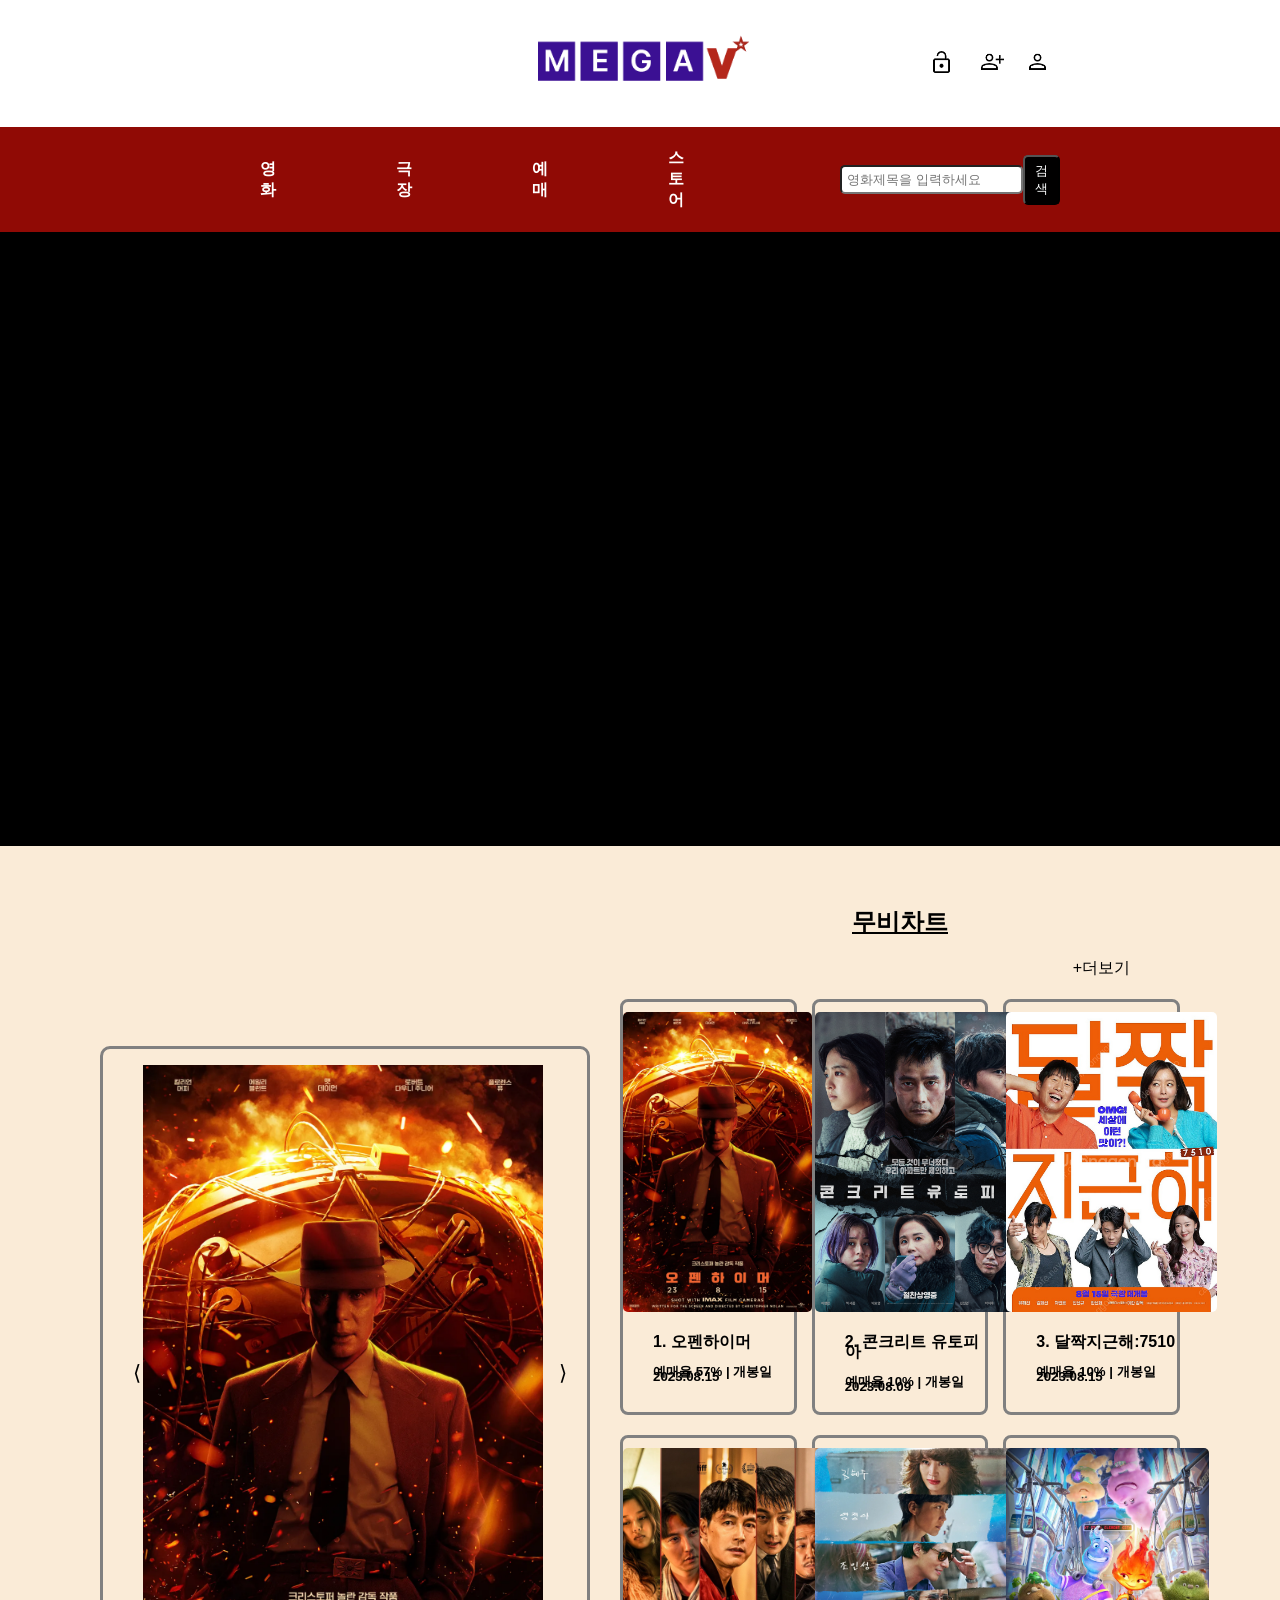
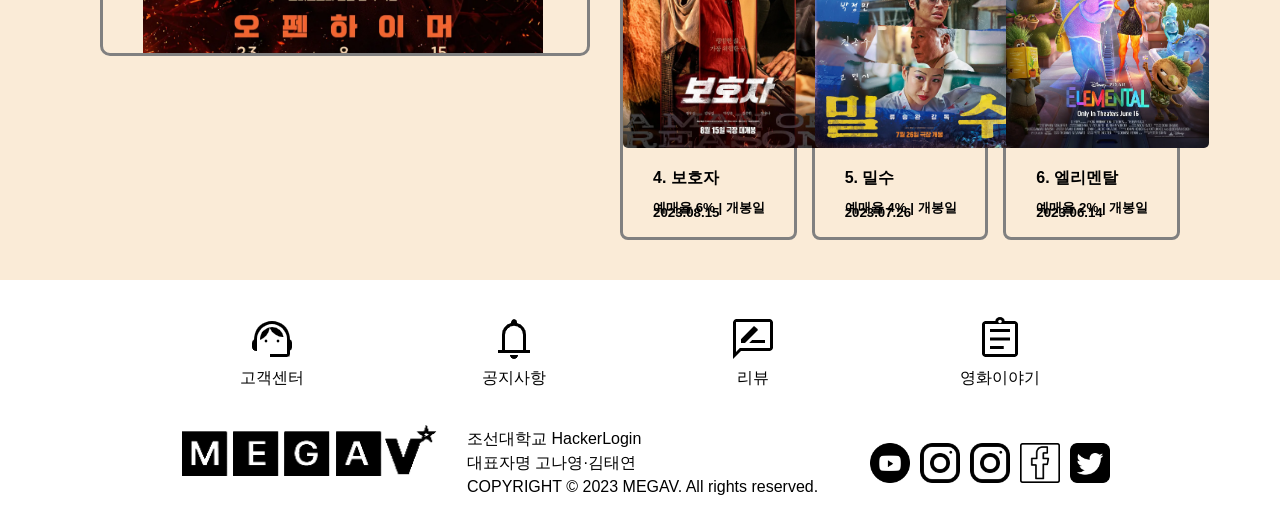
<file: index.html>
﻿<!DOCTYPE html>

<html lang="en">
<head>
    <meta charset="utf-8" />
    <link rel="stylesheet" type="text/css" href="./main.css" />
    <title>MEGAV</title>
</head>
<body>
    <header>
        <div class="header-logo">
            <a href="#"><img src="./img/logo.png" alt="로고"></a>
        </div>
        <div class="header-button">
            <ul>
                <li><button onclick="openPopup()" class="no-css" style="background-color: transparent; border: none;"><img src="./img/login.png" alt="로그인"></button></li>
                <li><a href="#"><img src="./img/signup.png" alt="회원가입"></a></li>
                <li><a href="#"><img src="./img/mymegav.png" alt="나의메가브이"></a></li>
            </ul>
        </div>
    </header>

    <nav>
        <ul>
            <li><a href="#">영화</a></li>
            <li><a href="#">극장</a></li>
            <li><a href="#">예매</a></li>
            <li><a href="#">스토어</a></li>
        </ul>
        <div class="header-search">
            <input type="text" placeholder="영화제목을 입력하세요">
            <button>검색</button>
        </div>
    </nav>

    <div class="video" align="center">
        <iframe width="1120" height="610" src="https://www.youtube.com/embed/BOqFRHCrN-k" title="YouTube video player" frameborder="0" allow="accelerometer; autoplay; clipboard-write; encrypted-media; gyroscope; picture-in-picture; web-share" allowfullscreen></iframe>
    </div>



    <main class="main">
        <div class="slide-container" style="margin-top: 130px;">
            <div id="slideShow" class="mainbanner" style="padding-top: 40px;">
                <ul class="slides">
                    <li><img src="img/oppen.jpg" alt=""></li>
                    <li><img src="img/concrete.jpg" alt=""></li>
                    <li><img src="img/sweet.jpg" alt=""></li>
                    <li><img src="img/protector.jpg" alt=""></li>
                    <li><img src="img/mil.jpg" alt=""></li>
                    <li><img src="img/elemental.jpg" alt=""></li>
                    <li><img src="img/conan.jpg" alt=""></li>
                    <li><img src="img/barbie.jpg" alt=""></li>
                </ul>
                <p class="controller">

                    <!-- &lang: 왼쪽 방향 화살표
                    &rang: 오른쪽 방향 화살표 -->
                    <span class="prev">&lang;</span>
                    <span class="next">&rang;</span>
                </p>
            </div>
        </div>


        <section class="movie-chart">
            <h1><span class="text-border">무비차트</span></h1>
            <div class="button-container">
                <a href="#" class="more-button">+더보기</a>
            </div>
            <div class="chart-order">
                <div class="order">
                    <div class="image-container">
                        <div class="image">
                            <img src="./img/oppen.jpg" alt="오펜하이머" />
                        </div>
                        <div class="modal">
                            <div class="modal-content">
                                <p>
                                    "나는 이제 죽음이요, 세상의 파괴자가 되었다."<br /><br />
                                    세상을 구하기 위해 세상을 파괴할 지도 모르는 선택을 해야 하는 천재 과학자의 핵개발 프로젝트.
                                    <br /><br /><br /><br /><br /><br />
                                    관람평 8.9
                                </p>
                            </div>
                        </div>
                    </div>
                    <div class="order-text"><h4>1. 오펜하이머</h4><h5>예매율 57% | 개봉일 2023.08.15</h5></div>
                </div>
                <div class="order">
                    <div class="image-container">
                        <div class="image">
                            <img src="./img/concrete.jpg" alt="콘크리트" />
                        </div>
                        <div class="modal">
                            <div class="modal-content">
                                <p>
                                    "아파트는 주민의 것" 온 세상을 집어삼킨 대지진, 그리고 하루아침에 폐허가 된 서울. 모든 것이 무너졌지만 오직 황궁 아파트만은 그대로다. 소문을 들은 외부 생존자들이 황궁 아파트로 몰려들자 위협을 느끼기 시작하는 입주민들.
                                    <br /><br /><br />
                                    관람평 8.5
                                </p>
                            </div>
                        </div>
                    </div>
                    <div class="order-text"><h4>2. 콘크리트 유토피아</h4><h5>예매율 10% | 개봉일 2023.08.09</h5></div>
                </div>
                <div class="order">
                    <div class="image-container">
                        <div class="image">
                            <img src="./img/sweet.jpg" alt="달콤" />
                        </div>
                        <div class="modal">
                            <div class="modal-content">
                                <p>
                                    타고난 미각 100%, 현실감각은 0% 제과 연구원 '치호'(유해진). 과자밖에 모르는 '치호'의 앞에 직진밖에 모르는 세상 긍정 마인드 '일영' (김희선)이 나타나고 '치호'는 인생의 새로운 맛을 알아가기 시작한다.<br /><br /><br />평점 8.9
                                </p>
                            </div>
                        </div>
                    </div>
                    <div class="order-text"><h4>3. 달짝지근해:7510</h4><h5>예매율 10% | 개봉일 2023.08.15</h5></div>
                </div>
                <div class="order">
                    <div class="image-container">
                        <div class="image">
                            <img src="./img/protector.jpg" alt="보호자" />
                        </div>
                        <div class="modal">
                            <div class="modal-content">
                                <p>"살면서 내가 선택했던 모든 것을 다 후회했어."<br /><br />10년만에 출소한 '수혁'(정우성)은 자신에게 딸이 있다는 사실을 알게 되고<br /><br /><br /><br /><br />관람평 7</p>
                            </div>
                        </div>
                    </div>
                    <div class="order-text"><h4>4. 보호자</h4><h5>예매율 6% | 개봉일 2023.08.15</h5></div>
                </div>
                <div class="order">
                    <div class="image-container">
                        <div class="image">
                            <img src="./img/mil.jpg" alt="밀수" />
                        </div>
                        <div class="modal">
                            <div class="modal-content">
                                <p>열길 물 속은 알아도 한길 사람 속은 모른다! 평화롭던 바닷가 마을 군천에 화학 공장이 들어서면서 하루아침에 일자리를 잃은 해녀들. 먹고 살기 위한 방법을 찾던 승부사 '춘자'(김혜수)는 바다속에<br /><br /><br />관람평 8.8</p>
                            </div>
                        </div>
                    </div>
                    <div class="order-text"><h4>5. 밀수</h4><h5>예매율 4% | 개봉일 2023.07.26</h5></div>
                </div>
                <div class="order">
                    <div class="image-container">
                        <div class="image">
                            <img src="./img/elemental.jpg" alt="엘리멘탈" />
                        </div>
                        <div class="modal">
                            <div class="modal-content">
                                <p>
                                    디즈니·픽사의 놀라운 상상력! 올여름, 세상이 살아 숨쉰다. 불, 물, 공기, 흙 4개의 원소들이 살고있는 '엘리멘탈 시티' 재치있고 불처럼 열정 넘치는 '앰버'는 어느 날 우연히 유쾌하고 감성적이며 물 흐르듯 사는 '웨이드'를<br /><br /><br />관람평 9.4
                                </p>
                            </div>
                        </div>
                    </div>
                    <div class="order-text"><h4>6. 엘리멘탈</h4><h5>예매율 2% | 개봉일 2023.06.14</h5></div>
                </div>
            </div>
        </section>
    </main>

    <footer>
        <div class="footer-top">
            <div class="footer-button">
                <a href="#"><img src="./img/support.png" alt="고객센터" /><span>고객센터</span></a>
            </div>
            <div class="footer-button">
                <a href="#"><img src="./img/notice.png" alt="공지사항" /><span>공지사항</span></a>
            </div>
            <div class="footer-button">
                <a href="#"><img src="./img/review.png" alt="리뷰" /><span>리뷰</span></a>
            </div>
            <div class="footer-button">
                <a href="#"><img src="./img/board.png" alt="영화이야기" /><span>영화이야기</span></a>
            </div>
        </div>

        <div class="footer-bottom">
            <div class="footer-bottom-a">
                <img src="./img/logo-footer.png" alt="MEGAV" />
                <div class="footer-inform">
                    <p>조선대학교 HackerLogin</p>
                    <p>대표자명 고나영·김태연</p>
                    <p>COPYRIGHT &copy; 2023 MEGAV. All rights reserved.</p>
                </div>
            </div>
            <div class="footer-sns">
                <a href="#"><img src="./img/youtube.png" alt="유튜브는 없지롱" /></a>
                <a href="https://www.instagram.com/ghona_0/"><img src="./img/insta.jpg" alt="고나영 인스타그램" /></a>
                <a href="https://www.instagram.com/taetae0925/"><img src="./img/insta.jpg" alt="김태연 인스타그램" /></a>
                <a href="#"><img src="./img/facebook.png" alt="페이스북도 없지롱" /></a>
                <a href="#"><img src="./img/twitter.png" alt="트위터도 없지롱" /></a>
            </div>
        </div>
    </footer>

    <script src="./main.js"></script>
</body>
</html>
</file>
<file: main.css>
﻿body {
    font-family: Arial, serif;
    margin: 0;
    background-color: white;
}

header {
    display: flex;
    align-items: center;
    padding: 20px 220px 20px 220px;
}

.header-logo {
    margin: 0 auto;
    display: flex;
    align-items: center;
}

.header-logo img {
    margin: auto;
    display: block;
    padding-left: 200px;
}

.header-button ul {
    list-style: none;
    display: flex;
    align-items: center;
    margin: 0;
    padding-right: 10px;
}

.header-button li {
    margin-left: 20px;
}

.header-button img {
    max-width: 25px;
    max-height: 25px;
    height: auto;
}

nav {
    display: flex;
    justify-content: space-between;
    align-items: center;
    background-color: rgb(144, 10, 5);
    padding: 5px 220px 5px 100px;
}

nav ul {
    list-style: none;
    display: flex;
    align-items: center;
}

nav li {
    margin-left: 120px;
}

nav a {
    color: white;
    text-decoration: none;
    font-weight: bold;
}

.header-search {
    margin-left: 150px;
    display: flex;
    align-items: center;
}

.header-search input {
    padding: 5px;
    border-radius: 5px;
}

.header-search button {
    padding: 5px 10px;
    background-color: #010000;
    color: white;
    cursor: pointer;
    border-radius: 5px;
}

.video {
    background-color: black;
}


footer {
    padding: 0px 160px 20px 160px;
}

.footer-top {
    display: flex;
    justify-content: space-between;
    padding: 0px 50px 0px 50px;
}

.footer-button {
    margin: 30px;
    align-items: center;
    display: flex;
}

.footer-button a {
    display: flex;
    align-items: center;
    text-decoration: none;
    color: black;
    flex-direction: column;
}

.footer-button img {
    margin: 5px;
    max-width: 50px;
}

.footer-bottom {
    display: flex;
    line-height: 8px;
    padding-left: 20px;
    justify-content: space-between;
}

.footer-bottom-a {
    display: flex;
    line-height: 8px;
}

.footer-bottom-a img {
    width: 257px;
    height: 57px;
    padding-top: 5px;
}

.footer-inform {
    padding-left: 30px;
}

.footer-sns {
    display: flex;
    text-align: right;
}

.footer-sns a {
    display: flex;
    align-items: center;
    justify-content: center;
    margin-right: 10px;
}

.footer-sns img {
    max-width: 40px;
    max-height: 40px;
    height: auto;
}

.main {
    display: flex;
    justify-content: space-between;
    padding: 20px 100px 20px 100px;
    background-color: antiquewhite;
}

.mainbanner {
    padding: 40px;
    border: 3px solid black;
    border-color: gray;
    margin-top: 10px;
    padding-top: 40px;
    border-radius: 10px;
}

#slideShow {
    flex: 1;
    margin-right: 20px;
    padding-top: 50px;
    width: 490px;
    height: 610px;
    position: relative;
    margin: 50px auto;
    overflow: hidden;
}

.prev {
    left: 10px;
    padding-right: 10px;
    border-radius: 10px;
}

.prev:hover {
    transform: translateX(-10px);
}

.next {
    right: 0px;
}

.next:hover {
    transform: translateX(10px);
}

.movie-chart {
    flex: 2;
    margin-left: 30px;
}

.chart-order {
    display: flex;
    flex-wrap: wrap;
    justify-content: space-between;
}

.order {
    width: calc(33.33% - 10px);
    margin-bottom: 20px;
    text-align: center;
    border: 3px solid black;
    border-color: grey;
    border-radius: 8px;
    padding-top: 10px;
}

.order img {
    max-width: 250px;
    max-height: 300px;
    border-radius: 5px;
}

.order-text {
    display: block;
}

h1 {
    text-align: center;
    margin: 40px 40px 0px 40px;
}

.text-border {
    text-decoration: underline;
}

.button-container {
    text-align: right;
    margin: 20px 40px 20px 0;
}

.more-button {
    color: black;
    border: none;
    padding: 5px 10px;
    border-radius: 5px;
    cursor: pointer;
    font-size: 16px;
    transition: background-color 0.3s ease;
    margin-bottom: 20px;
    text-decoration: none;
}

.more-button:hover {
    background-color: burlywood;
}


h4 {
    line-height:10px;
    text-align: left;
    padding-left: 30px;
}

h5 {
    line-height: 5px;
    text-align: left;
    padding-left: 30px;
}

.image-container {
    position: relative;
    display: inline-block;
}

.image {
    position: relative;
    display: inline-block;
}

.image:hover .popup-text {
    opacity: 1;
}

.modal {
    display: none;
    position: absolute;
    top: 0;
    left: 0;
    width: 100%;
    height: 100%;
    background-color: rgba(0, 0, 0, 0.7);
    z-index: 1;
}

.modal-content {
    position: absolute;
    top: 50%;
    left: 50%;
    transform: translate(-50%, -50%);
    min-width: 220px;
    min-height: 150px;
    line-height: 23px;
    padding: 20px;
    border-radius: 5px;
    box-shadow: 0 2px 5px rgba(0, 0, 0, 0.3);
}

.modal-content p {
    color: white;
}



*{
  box-sizing: border-box;
}

li{
  list-style-type: none;
}

:root {
  --slide-width: 400px;
  --slide-margin: 100px;
}

.slides {
  position: absolute;
  left: 0;
  top: 0;
  width: calc(100% * (<?= slideCount + 2 ?>));
  transition: transform 0.5s ease-out;
}

.slides li {
  float: left;
  width: var(--slide-width);
  height: 100%;
  margin-right: var(--slide-margin);
  overflow: hidden;
}

.slides li:not(:last-child){
  float: left;
  margin-right: 100px;
}

.slides li{
  float: left;
}

.slides li img {
  max-width: 100%;
  height: auto;
}

.controller span{
  position:absolute;
  background-color: transparent;
  color: black;
  text-align: center;
  border-radius: 50%;
  padding: 10px 20px;
  top: 50%;
  font-size: 1.3em;
  cursor: pointer;
}

.controller span:hover{
  background-color: rgba(128, 128, 128, 0.11);
}
</file>
